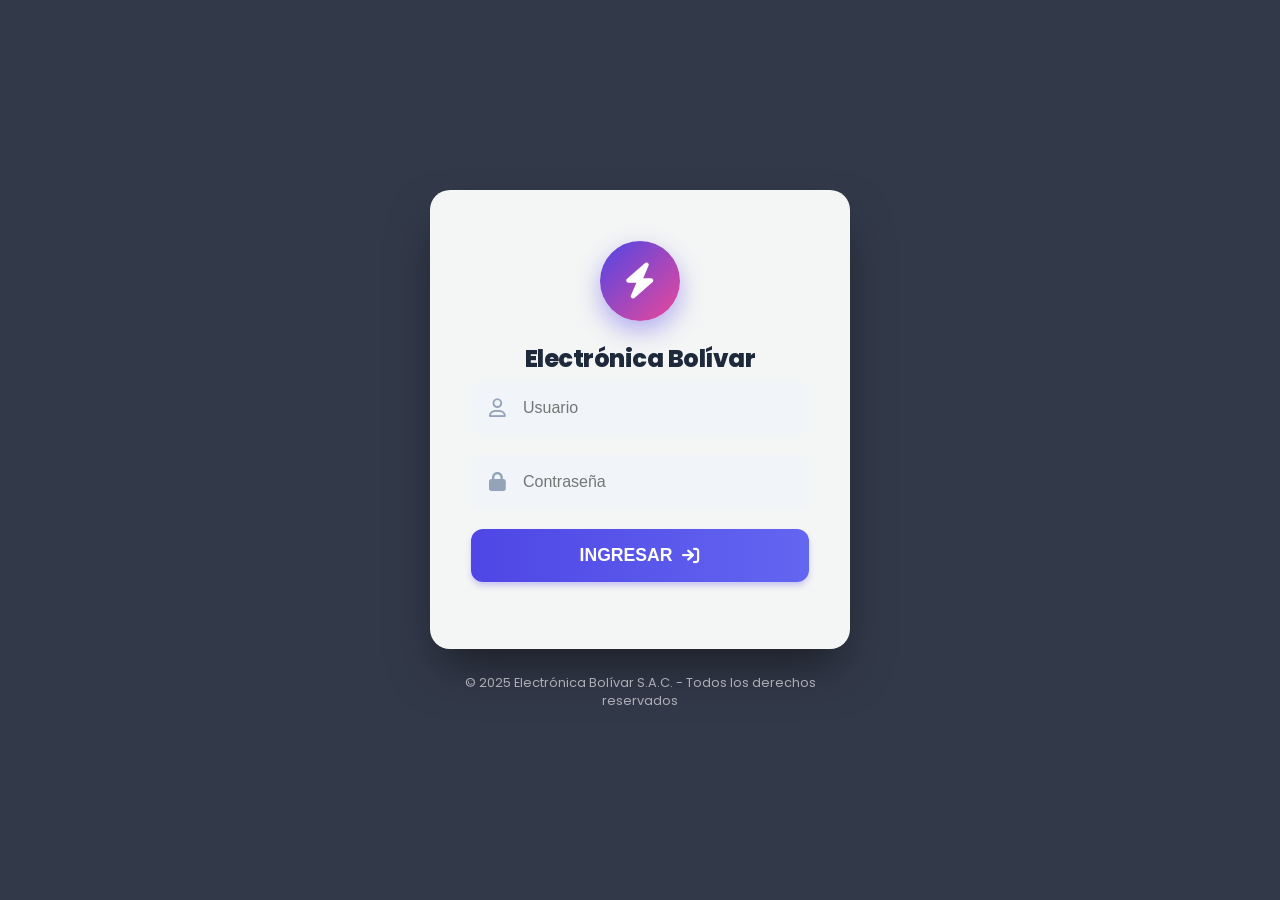
<file: electronicabolivar/frontend/index.html>
<!DOCTYPE html>
<html lang="es">
<head>
    <meta charset="UTF-8">
    <meta name="viewport" content="width=device-width, initial-scale=1.0">
    <title>Acceso - Electrónica Bolívar</title>
    <link href="https://fonts.googleapis.com/css2?family=Poppins:wght@300;400;600;800&display=swap" rel="stylesheet">
    <link rel="stylesheet" href="https://cdnjs.cloudflare.com/ajax/libs/font-awesome/6.4.0/css/all.min.css">
    <link rel="stylesheet" href="styles.css">
</head>
<body class="login-body">

    <div class="login-wrapper">
        <div class="login-card">
            <div class="login-header">
                <div class="logo-circle">
                    <i class="fa-solid fa-bolt"></i>
                </div>
                <div class="company-name">Electrónica Bolívar</div>
                
            </div>

            <form id="loginForm">
                <div class="input-group-login">
                    <div class="icon-box"><i class="fa-regular fa-user"></i></div>
                    <input type="text" id="username" placeholder="Usuario" required autocomplete="off">
                </div>

                <div class="input-group-login">
                    <div class="icon-box"><i class="fa-solid fa-lock"></i></div>
                    <input type="password" id="password" placeholder="Contraseña" required>
                </div>

                <button type="submit" class="btn-login">
                    INGRESAR <i class="fa-solid fa-arrow-right-to-bracket"></i>
                </button>

                <p id="mensaje-error" class="error-msg"></p>
            </form>
        </div>
        
        <div class="login-footer-text">
            © 2025 Electrónica Bolívar S.A.C. - Todos los derechos reservados
        </div>
    </div>

    <script src="app.js"></script>
</body>
</html>
</file>
<file: electronicabolivar/frontend/styles.css>
:root {
    --primary: #0056b3;       /* Azul Corporativo */
    --primary-light: #007bff; /* Azul Brillante */
    --accent: #ff6600;        /* Naranja (Acción) */
    --dark: #1a1a2e;          /* Sidebar */
    --light: #f4f6f9;         /* Fondo General */
    --white: #ffffff;
    --text-main: #333;
    --text-muted: #6c757d;
    --border: #dee2e6;
    --success: #28a745;
    --danger: #dc3545;
    --warning: #ffc107;
}

body {
    font-family: 'Roboto', 'Segoe UI', sans-serif;
    margin: 0;
    padding: 0;
    height: 100vh;
}

/* =========================================
   1. ESTILOS EXCLUSIVOS DEL LOGIN (DISEÑO PREMIUM)
   ========================================= */
body.login-body {
    /* Imagen de fondo tecnológica de alta calidad */
    background: url('https://images.unsplash.com/photo-1451187580459-43490279c0fa?q=80&w=2072&auto=format&fit=crop') no-repeat center center fixed;
    background-size: cover;
    display: flex;
    align-items: center;
    justify-content: center;
    height: 100vh;
    font-family: 'Poppins', sans-serif;
    position: relative;
}

/* Capa oscura superpuesta para legibilidad */
body.login-body::before {
    content: ''; position: absolute; top: 0; left: 0; width: 100%; height: 100%;
    background: rgba(15, 23, 42, 0.85); /* Azul muy oscuro semitransparente */
    backdrop-filter: blur(8px); /* Efecto vidrio esmerilado en todo el fondo */
}

.login-wrapper {
    width: 100%; max-width: 420px; padding: 20px;
    position: relative; z-index: 2;
    animation: fadeIn 0.8s ease-out;
}

.login-card {
    /* Efecto Tarjeta de Cristal (Glassmorphism) */
    background: rgba(255, 255, 255, 0.95);
    padding: 50px 40px;
    border-radius: 20px;
    box-shadow: 0 25px 50px -12px rgba(0, 0, 0, 0.5);
    text-align: center;
    border: 1px solid rgba(255,255,255,0.2);
}

.logo-circle {
    width: 80px; height: 80px;
    background: linear-gradient(135deg, #4f46e5, #ec4899);
    color: white; border-radius: 50%;
    display: flex; align-items: center; justify-content: center;
    font-size: 36px; margin: 0 auto 20px;
    box-shadow: 0 10px 25px rgba(79, 70, 229, 0.4);
}

/* NOMBRE DE LA EMPRESA DESTACADO */
.company-name {
    font-size: 1.5rem; font-weight: 800; color: #1e293b;
    margin-bottom: 5px; letter-spacing: -0.5px;
}
.login-header p { color: #64748b; font-size: 0.9rem; margin-top: 0; margin-bottom: 30px; }

/* Inputs modernos */
.input-group-login { position: relative; margin-bottom: 20px; }
.input-group-login input {
    width: 100%; padding: 16px 16px 16px 50px;
    background: #f1f5f9; border: 2px solid transparent;
    border-radius: 12px; color: #334155; font-size: 1rem;
    transition: 0.3s; outline: none; box-sizing: border-box;
}
.input-group-login input:focus {
    background: #fff; border-color: #4f46e5;
    box-shadow: 0 0 0 4px rgba(79, 70, 229, 0.1);
}
.icon-box {
    position: absolute; left: 18px; top: 50%; transform: translateY(-50%);
    color: #94a3b8; font-size: 1.2rem;
}

/* Botón llamativo */
.btn-login {
    width: 100%; padding: 16px;
    background: linear-gradient(90deg, #4f46e5, #6366f1);
    color: white; border: none; border-radius: 12px;
    font-size: 1.1rem; font-weight: 600; cursor: pointer;
    transition: 0.3s; margin-top: 10px;
    display: flex; align-items: center; justify-content: center; gap: 10px;
    box-shadow: 0 4px 6px -1px rgba(79, 70, 229, 0.3);
}
.btn-login:hover { transform: translateY(-2px); box-shadow: 0 10px 15px -3px rgba(79, 70, 229, 0.4); }

.login-footer-text {
    text-align: center; margin-top: 25px; color: rgba(255,255,255,0.6); font-size: 0.8rem;
}

@keyframes fadeIn { from { opacity: 0; transform: translateY(20px); } to { opacity: 1; transform: translateY(0); } }


/* =========================================
   2. ESTILOS DEL DASHBOARD (Para dashboard.html)
   ========================================= */
/* Solo se aplican si el body NO tiene la clase login-body */
body:not(.login-body) {
    background-color: var(--light);
    display: flex;
    overflow: hidden;
}

/* Sidebar */
.sidebar { width: 260px; background-color: var(--dark); color: var(--white); display: flex; flex-direction: column; flex-shrink: 0; box-shadow: 4px 0 10px rgba(0,0,0,0.1); z-index: 10; }
.brand { padding: 20px; background-color: rgba(0,0,0,0.2); font-size: 1.1rem; font-weight: bold; display: flex; align-items: center; gap: 10px; border-bottom: 1px solid rgba(255,255,255,0.1); }
.brand i { color: var(--accent); font-size: 1.5rem; }
.menu { list-style: none; padding: 0; margin: 20px 0; flex-grow: 1; }
.menu li a { display: flex; align-items: center; gap: 15px; padding: 15px 25px; color: #aeb0b8; text-decoration: none; transition: 0.3s; border-left: 4px solid transparent; }
.menu li a:hover, .menu li a.active { background-color: rgba(255,255,255,0.05); color: var(--white); border-left-color: var(--accent); }
.menu-label { padding: 10px 25px; font-size: 0.75rem; text-transform: uppercase; color: #6c757d; font-weight: bold; letter-spacing: 1px; margin-top: 10px; }
.user-panel { padding: 20px; border-top: 1px solid rgba(255,255,255,0.1); display: flex; align-items: center; gap: 10px; background: rgba(0,0,0,0.1); }
.user-avatar { width: 40px; height: 40px; background: var(--primary-light); border-radius: 50%; display: flex; align-items: center; justify-content: center; font-weight: bold; color: white; }

/* Main Content */
.main-content { flex-grow: 1; display: flex; flex-direction: column; overflow: hidden; }
.topbar { height: 60px; background: var(--white); border-bottom: 1px solid var(--border); display: flex; align-items: center; justify-content: space-between; padding: 0 30px; }
.page-title h2 { margin: 0; font-size: 1.2rem; color: var(--text-main); font-weight: 700; }
.date-display { font-size: 0.9rem; color: var(--text-muted); }
.work-area { padding: 20px; overflow-y: auto; height: 100%; }

/* Cards & UI */
.card { background: var(--white); border-radius: 8px; box-shadow: 0 2px 5px rgba(0,0,0,0.05); border: 1px solid var(--border); padding: 20px; margin-bottom: 20px; }
.stats-grid { display: grid; grid-template-columns: repeat(auto-fit, minmax(220px, 1fr)); gap: 20px; margin-bottom: 20px; }
.stat-card { background: white; padding: 20px; border-radius: 8px; border: 1px solid var(--border); display: flex; align-items: center; justify-content: space-between; box-shadow: 0 2px 4px rgba(0,0,0,0.03); }
.stat-info h3 { margin: 0; font-size: 1.8rem; color: var(--text-main); }
.stat-info p { margin: 0; color: var(--text-muted); font-size: 0.9rem; }
.stat-icon { font-size: 2.5rem; opacity: 0.15; }

/* Buttons & Inputs (General) */
.btn { padding: 8px 16px; border: none; border-radius: 6px; cursor: pointer; font-weight: 600; display: inline-flex; align-items: center; gap: 8px; transition: 0.2s; font-size: 0.9rem; }
.btn:hover { opacity: 0.9; transform: translateY(-1px); }
.btn-primary { background: var(--primary-light); color: white; }
.btn-success { background: var(--success); color: white; }
.btn-accent { background: var(--accent); color: white; }
.btn-danger { background: var(--danger); color: white; }
/* Estilos solo para inputs del Dashboard */
body:not(.login-body) input, 
body:not(.login-body) select, 
body:not(.login-body) textarea { padding: 10px 12px; border: 1px solid var(--border); border-radius: 6px; width: 100%; box-sizing: border-box; outline: none; background-color: #fff; }
body:not(.login-body) input:focus { border-color: var(--primary-light); }

/* Tablas */
.table-responsive { overflow-x: auto; }
.data-table { width: 100%; border-collapse: collapse; margin-top: 10px; }
.data-table th, .data-table td { padding: 12px 15px; border-bottom: 1px solid var(--border); text-align: left; vertical-align: middle; }
.data-table th { background-color: #f8f9fa; color: var(--text-muted); font-weight: 600; text-transform: uppercase; font-size: 0.8rem; }
.data-table tr:hover { background-color: #f9f9f9; }
.badge { padding: 4px 8px; border-radius: 4px; font-size: 0.75rem; font-weight: bold; text-transform: uppercase; }
.bg-ok { background: #d4edda; color: #155724; }
.bg-warn { background: #fff3cd; color: #856404; }
.bg-err { background: #f8d7da; color: #721c24; }
.bg-primary { background: #e0e7ff; color: #4338ca; }

/* POS Specifics */
.pos-layout { display: grid; grid-template-columns: 65% 35%; gap: 20px; height: calc(100vh - 140px); }
.pos-catalog { display: flex; flex-direction: column; overflow: hidden; }
.pos-toolbar { display: flex; gap: 10px; margin-bottom: 15px; background: white; padding: 10px; border-radius: 8px; border: 1px solid var(--border); align-items: center; }
.qty-preset { width: 70px; text-align: center; font-weight: bold; font-size: 1.1rem; border: 2px solid var(--primary); color: var(--primary); padding: 5px; }
.product-grid { display: grid; grid-template-columns: repeat(auto-fill, minmax(150px, 1fr)); gap: 15px; overflow-y: auto; padding: 5px; padding-bottom: 20px; }
.product-card { background: white; border: 1px solid var(--border); border-radius: 10px; padding: 10px; text-align: center; cursor: pointer; transition: 0.2s; position: relative; box-shadow: 0 2px 4px rgba(0,0,0,0.02); }
.product-card:hover { border-color: var(--primary-light); transform: translateY(-3px); box-shadow: 0 8px 15px rgba(0,0,0,0.1); }
.product-card.disabled { opacity: 0.6; pointer-events: none; filter: grayscale(1); }
.stock-badge { position: absolute; top: 8px; right: 8px; background: rgba(0,0,0,0.7); color: white; padding: 3px 8px; border-radius: 12px; font-size: 0.7rem; font-weight: bold; }
.stock-badge.low { background: var(--danger); }
.p-price { font-size: 1.1rem; font-weight: 800; color: var(--primary); margin-top: 5px; }

/* Ticket */
.pos-ticket { display: flex; flex-direction: column; overflow: hidden; background: white; border: 1px solid var(--border); border-radius: 10px; box-shadow: 0 4px 15px rgba(0,0,0,0.05); }
.ticket-header { background: var(--dark); color: white; padding: 15px; display: flex; justify-content: space-between; align-items: center; }
.ticket-body { flex-grow: 1; overflow-y: auto; padding: 0; background-color: #fff; }
.ticket-table { width: 100%; border-collapse: collapse; font-size: 0.9rem; }
.ticket-table th { background: #f8f9fa; padding: 10px; text-align: left; border-bottom: 2px solid #eee; color: #666; font-size: 0.8rem; text-transform: uppercase; }
.ticket-table td { padding: 10px; border-bottom: 1px solid #f1f1f1; vertical-align: middle; }
.ticket-prod-name { display: block; max-width: 140px; white-space: nowrap; overflow: hidden; text-overflow: ellipsis; font-weight: 600; color: var(--text-main); }
.qty-control { display: flex; align-items: center; justify-content: center; background: #f1f5f9; border-radius: 6px; padding: 2px; width: fit-content; margin: 0 auto; }
.btn-qty { width: 24px; height: 24px; border: none; background: white; border-radius: 4px; font-weight: bold; color: var(--text-main); cursor: pointer; box-shadow: 0 1px 2px rgba(0,0,0,0.1); display: flex; align-items: center; justify-content: center; }
.btn-qty:hover { background: var(--primary-light); color: white; }
.qty-input { width: 40px; text-align: center; border: 1px solid #ddd; border-radius: 4px; background: white; font-weight: bold; font-size: 0.9rem; padding: 2px; margin: 0 2px; -moz-appearance: textfield; }
.qty-input:focus { border-color: var(--primary); outline: none; background: #eef2ff; }
.ticket-footer { padding: 20px; background: #f8f9fa; border-top: 1px solid var(--border); }

/* SweetAlert Payment */
.payment-grid { display: flex; gap: 10px; justify-content: center; margin-bottom: 20px; }
.payment-btn { border: 2px solid #ddd; background: white; padding: 10px 15px; border-radius: 8px; cursor: pointer; font-weight: bold; color: #555; display: flex; flex-direction: column; align-items: center; gap: 5px; width: 80px; transition: 0.2s; }
.payment-btn i { font-size: 1.5rem; }
.payment-btn:hover { border-color: #bbb; background: #f9f9f9; }
.payment-btn.active { border-color: var(--primary); background: #eef2ff; color: var(--primary); }
.checkout-summary { background: #f8fafc; padding: 15px; border-radius: 8px; text-align: right; margin-top: 15px; border: 1px solid var(--border); }
.checkout-row { display: flex; justify-content: space-between; align-items: center; margin-bottom: 5px; font-size: 1rem; }
.big-total { font-size: 1.8rem; font-weight: 800; color: var(--text-main); }
.change-display { font-size: 1.2rem; font-weight: bold; color: var(--success); }

/* Reportes */
.report-header { display: flex; justify-content: space-between; align-items: center; margin-bottom: 20px; }
.kpi-card { border: none !important; color: white; box-shadow: 0 4px 15px rgba(0,0,0,0.1); position: relative; overflow: hidden; transition: transform 0.2s; }
.kpi-card:hover { transform: translateY(-5px); }
.kpi-blue { background: linear-gradient(135deg, #4f46e5 0%, #3b82f6 100%); }
.kpi-green { background: linear-gradient(135deg, #10b981 0%, #059669 100%); }
.kpi-orange { background: linear-gradient(135deg, #f59e0b 0%, #d97706 100%); }
.kpi-purple { background: linear-gradient(135deg, #8b5cf6 0%, #6d28d9 100%); }
.kpi-card h3 { color: white !important; font-size: 2.2rem; margin: 0; }
.kpi-card p { color: rgba(255,255,255,0.8) !important; font-weight: 500; }
.charts-wrapper { display: grid; grid-template-columns: 2fr 1fr; gap: 20px; margin-bottom: 20px; }
.chart-card { background: white; padding: 20px; border-radius: 8px; border: 1px solid var(--border); box-shadow: 0 2px 5px rgba(0,0,0,0.05); height: 300px; }
.chart-container { position: relative; height: 100%; width: 100%; }
.filter-bar { display: flex; gap: 10px; }
.filter-btn { background: white; border: 1px solid #ddd; padding: 5px 15px; border-radius: 20px; cursor: pointer; color: #666; }
.filter-btn.active { background: var(--primary); color: white; border-color: var(--primary); }
.btn-view { background: white; border: 1px solid #ddd; width: 32px; height: 32px; border-radius: 50%; display: flex; align-items: center; justify-content: center; cursor: pointer; color: #555; }
.btn-view:hover { background: var(--primary); color: white; }

@media print {
    .sidebar, .topbar, .btn-print, .menu, .brand, .filter-bar { display: none !important; }
    .main-content { margin: 0; padding: 0; width: 100%; }
    body { background: white; }
    .card, .stat-card, .chart-card, .kpi-card { box-shadow: none; border: 1px solid #ccc; break-inside: avoid; }
    .work-area { overflow: visible; }
    .charts-wrapper { display: block; }
    .chart-card { margin-bottom: 20px; page-break-inside: avoid; }
}
</file>
